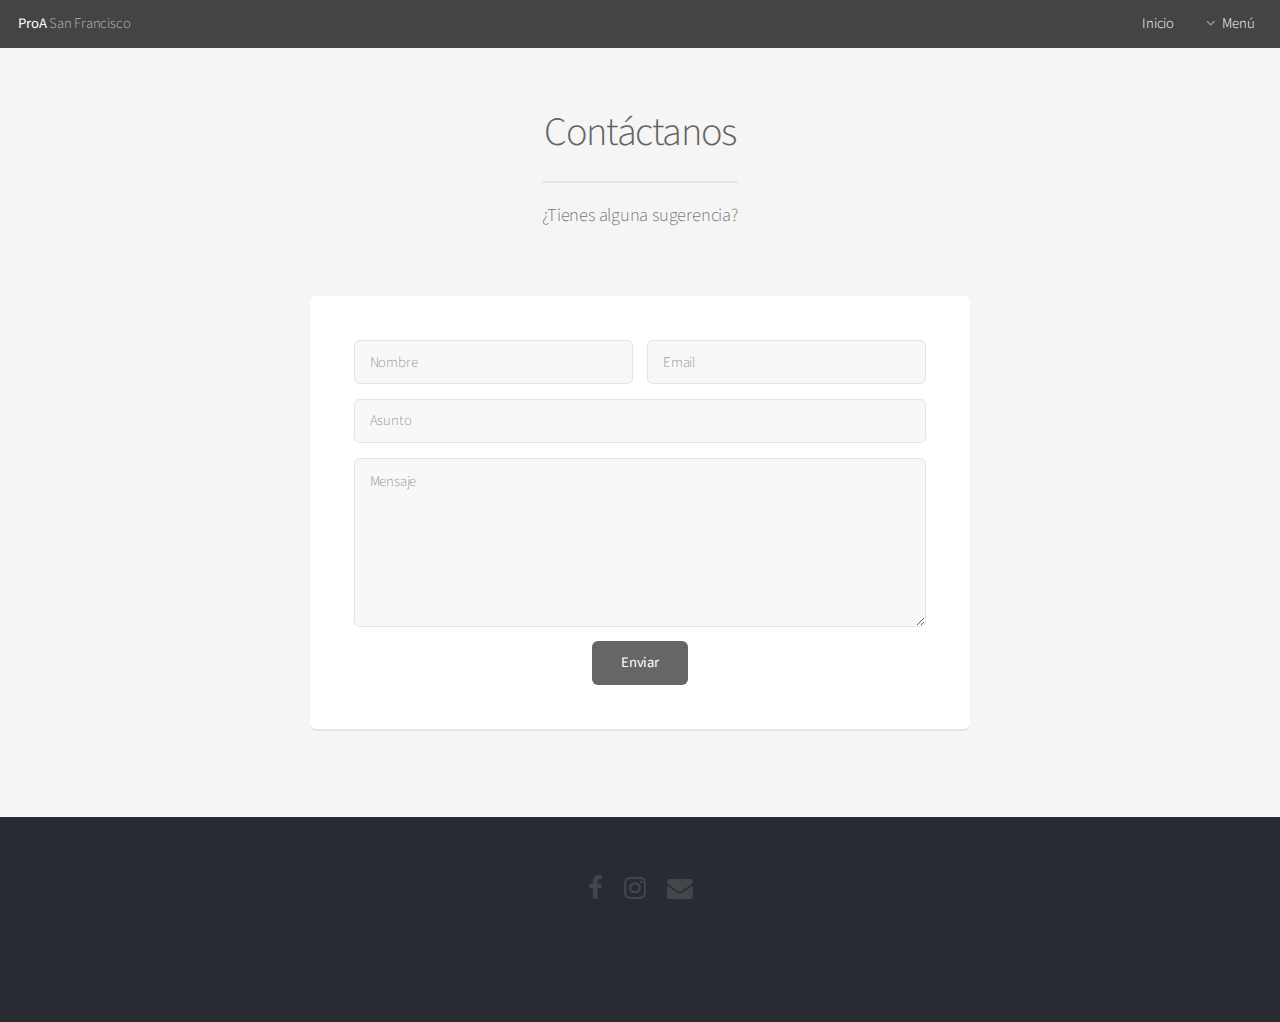
<file: contact.html>
<!DOCTYPE HTML>

<html>
	<head>
		<title>Contacto</title>
		<meta charset="utf-8" />
		<meta name="viewport" content="width=device-width, initial-scale=1, user-scalable=no" />
		<link rel="stylesheet" href="assets/css/main.css" />
		<link rel="shortcut icon" href="favicon.png" /> 
	</head>
	<body class="is-preload">
		<div id="page-wrapper">

			<!-- Header -->
				<header id="header">
					<h1><a href="index.html">ProA</a> San Francisco</h1>
					<nav id="nav">
						<ul>
							<li><a href="index.html">Inicio</a></li>
							<li>
								<a href="#" class="icon fa-angle-down">Menú</a>
								<ul>
									
									<li><a href="contact.html">Contacto</a></li>
									<li><a href="#">Formulario</a></li>
									
								</ul>
							</li>
							
						</ul>
					</nav>
				</header>

			<!-- Main -->
				<section id="main" class="container medium">
					<header>
						<h2>Contáctanos</h2>
						<p>¿Tienes alguna sugerencia?</p>
					</header>
					<div class="box">
						<form method="post" action="#">
							<div class="row gtr-50 gtr-uniform">
								<div class="col-6 col-12-mobilep">
									<input type="text" name="name" id="name" value="" placeholder="Nombre" />
								</div>
								<div class="col-6 col-12-mobilep">
									<input type="email" name="email" id="email" value="" placeholder="Email" />
								</div>
								<div class="col-12">
									<input type="text" name="subject" id="subject" value="" placeholder="Asunto" />
								</div>
								<div class="col-12">
									<textarea name="message" id="message" placeholder="Mensaje" rows="6"></textarea>
								</div>
								<div class="col-12">
									<ul class="actions special">
										<li><input type="submit" value="Enviar" /></li>
									</ul>
								</div>
							</div>
						</form>
					</div>
				</section>

			<!-- Footer -->
			<footer id="footer">
				<ul class="icons">
					
					<li><a href="#" class="icon fa-facebook"><span class="label">Facebook</span></a></li>
					<li><a href="#" class="icon fa-instagram"><span class="label">Instagram</span></a></li>
					<li><a href="mailto:escuelaexperimentalsanfco@gmail.com" class="icon fa-envelope"><span class="label">GMail</span></a></li>
					

				</ul>
				
			</footer>

			


		</div>

		<!-- Scripts -->
			<script src="assets/js/jquery.min.js"></script>
			<script src="assets/js/jquery.dropotron.min.js"></script>
			<script src="assets/js/jquery.scrollex.min.js"></script>
			<script src="assets/js/browser.min.js"></script>
			<script src="assets/js/breakpoints.min.js"></script>
			<script src="assets/js/util.js"></script>
			<script src="assets/js/main.js"></script>

	</body>
</html>
</file>
<file: assets/css/main.css>
@import url("font-awesome.min.css");
@import url("https://fonts.googleapis.com/css?family=Source+Sans+Pro:300,400,300italic,400italic");



/* Reset */

/* Based on meyerweb.com/eric/tools/css/reset (v2.0 | 20110126 | License: public domain) */

	html, body, div, span, applet, object,
	iframe, h1, h2, h3, h4, h5, h6, p, blockquote,
	pre, a, abbr, acronym, address, big, cite,
	code, del, dfn, em, img, ins, kbd, q, s, samp,
	small, strike, strong, sub, sup, tt, var, b,
	u, i, center, dl, dt, dd, ol, ul, li, fieldset,
	form, label, legend, table, caption, tbody,
	tfoot, thead, tr, th, td, article, aside,
	canvas, details, embed, figure, figcaption,
	footer, header, hgroup, menu, nav, output, ruby,
	section, summary, time, mark, audio, video {
		margin: 0;
		padding: 0;
		border: 0;
		font-size: 100%;
		font: inherit;
		vertical-align: baseline;
	}

	article, aside, details, figcaption, figure,
	footer, header, hgroup, menu, nav, section {
		display: block;
	}

	body {
		line-height: 1;
	}

	ol, ul {
		list-style: none;
	}

	blockquote, q {
		quotes: none;
	}

		blockquote:before, blockquote:after, q:before, q:after {
			content: '';
			content: none;
		}

	table {
		border-collapse: collapse;
		border-spacing: 0;
	}

	body {
		-webkit-text-size-adjust: none;
	}

	mark {
		background-color: transparent;
		color: inherit;
	}

	input::-moz-focus-inner {
		border: 0;
		padding: 0;
	}

	input, select, textarea {
		-moz-appearance: none;
		-webkit-appearance: none;
		-ms-appearance: none;
		appearance: none;
	}

/* Basic */

	@-ms-viewport {
		width: device-width;
	}

	body {
		-ms-overflow-style: scrollbar;
	}
	

	@media screen and (max-width: 480px) {

		html, body {
			min-width: 320px;
		}

	}

	html {
		box-sizing: border-box;
	}

	*, *:before, *:after {
		box-sizing: inherit;
	}

	body {
		background: #f5f5f5;
	}

	body, input, select, textarea {
		color: #777;
		font-family: "Source Sans Pro", sans-serif;
		font-size: 16pt;
		font-weight: 300;
		line-height: 1.65em;
		letter-spacing: -0.015em;
	}

	a {
		-moz-transition: color 0.2s ease-in-out, border-bottom-color 0.2s ease-in-out;
		-webkit-transition: color 0.2s ease-in-out, border-bottom-color 0.2s ease-in-out;
		-ms-transition: color 0.2s ease-in-out, border-bottom-color 0.2s ease-in-out;
		transition: color 0.2s ease-in-out, border-bottom-color 0.2s ease-in-out;
		border-bottom: dotted 1px;
		color: #ed1b24;
		text-decoration: none;
	}

		a:hover {
			border-bottom-color: transparent;
		}

	strong, b {
		color: #646464;
		font-weight: 400;
	}

	em, i {
		font-style: italic;
	}

	p {
		margin: 0 0 2em 0;
	}

	h1, h2, h3, h4, h5, h6 {
		color: #646464;
		font-weight: 300;
		line-height: 1em;
		margin: 0 0 0.5em 0;
	}

		h1 a, h2 a, h3 a, h4 a, h5 a, h6 a {
			color: inherit;
			text-decoration: none;
		}

	h2 {
		font-size: 2.25em;
		line-height: 1.5em;
		letter-spacing: -0.035em;
	}

	h3 {
		font-size: 1.75em;
		line-height: 1.5em;
		letter-spacing: -0.025em;
	}

	h4 {
		font-size: 1.1em;
		line-height: 1.5em;
		letter-spacing: 0;
	}

	h5 {
		font-size: 0.9em;
		line-height: 1.5em;
		letter-spacing: 0;
	}

	h6 {
		font-size: 0.7em;
		line-height: 1.5em;
		letter-spacing: 0;
	}

	sub {
		font-size: 0.8em;
		position: relative;
		top: 0.5em;
	}

	sup {
		font-size: 0.8em;
		position: relative;
		top: -0.5em;
	}

	hr {
		border: 0;
		border-bottom: solid 2px #e5e5e5;
		margin: 2em 0;
	}

		hr.major {
			margin: 3em 0;
		}

	blockquote {
		border-left: solid 4px #e5e5e5;
		font-style: italic;
		margin: 0 0 2em 0;
		padding: 0.5em 0 0.5em 2em;
	}

	pre {
		-webkit-overflow-scrolling: touch;
		background: #f8f8f8;
		border-radius: 6px;
		border: solid 1px #e5e5e5;
		font-family: monospace;
		font-size: 0.9em;
		line-height: 1.75em;
		margin: 0 0 2em 0;
		overflow-x: auto;
		padding: 1em 1.5em;
	}

	code {
		background: #f8f8f8;
		border-radius: 6px;
		border: solid 1px #e5e5e5;
		font-family: monospace;
		font-size: 0.9em;
		margin: 0 0.25em;
		padding: 0.25em 0.65em;
	}

	.align-left {
		text-align: left;
	}

	.align-center {
		text-align: center;
	}

	.align-right {
		text-align: right;
	}

/* Row */

	.row {
		display: flex;
		flex-wrap: wrap;
		box-sizing: border-box;
		align-items: stretch;
	}

		.row > * {
			box-sizing: border-box;
		}

		.row.gtr-uniform > * > :last-child {
			margin-bottom: 0;
		}

		.row.aln-left {
			justify-content: flex-start;
		}

		.row.aln-center {
			justify-content: center;
		}

		.row.aln-right {
			justify-content: flex-end;
		}

		.row.aln-top {
			align-items: flex-start;
		}

		.row.aln-middle {
			align-items: center;
		}

		.row.aln-bottom {
			align-items: flex-end;
		}

		.row > .imp {
			order: -1;
		}

		.row > .col-1 {
			width: 8.3333333333%;
		}

		.row > .off-1 {
			margin-left: 8.3333333333%;
		}

		.row > .col-2 {
			width: 16.6666666667%;
		}

		.row > .off-2 {
			margin-left: 16.6666666667%;
		}

		.row > .col-3 {
			width: 25%;
		}

		.row > .off-3 {
			margin-left: 25%;
		}

		.row > .col-4 {
			width: 33.3333333333%;
		}

		.row > .off-4 {
			margin-left: 33.3333333333%;
		}

		.row > .col-5 {
			width: 41.6666666667%;
		}

		.row > .off-5 {
			margin-left: 41.6666666667%;
		}

		.row > .col-6 {
			width: 50%;
		}

		.row > .off-6 {
			margin-left: 50%;
		}

		.row > .col-7 {
			width: 58.3333333333%;
		}

		.row > .off-7 {
			margin-left: 58.3333333333%;
		}

		.row > .col-8 {
			width: 66.6666666667%;
		}

		.row > .off-8 {
			margin-left: 66.6666666667%;
		}

		.row > .col-9 {
			width: 75%;
		}

		.row > .off-9 {
			margin-left: 75%;
		}

		.row > .col-10 {
			width: 83.3333333333%;
		}

		.row > .off-10 {
			margin-left: 83.3333333333%;
		}

		.row > .col-11 {
			width: 91.6666666667%;
		}

		.row > .off-11 {
			margin-left: 91.6666666667%;
		}

		.row > .col-12 {
			width: 100%;
		}

		.row > .off-12 {
			margin-left: 100%;
		}

		.row.gtr-0 {
			margin-top: 0;
			margin-left: 0em;
		}

			.row.gtr-0 > * {
				padding: 0 0 0 0em;
			}

			.row.gtr-0.gtr-uniform {
				margin-top: 0em;
			}

				.row.gtr-0.gtr-uniform > * {
					padding-top: 0em;
				}

		.row.gtr-25 {
			margin-top: 0;
			margin-left: -0.5em;
		}

			.row.gtr-25 > * {
				padding: 0 0 0 0.5em;
			}

			.row.gtr-25.gtr-uniform {
				margin-top: -0.5em;
			}

				.row.gtr-25.gtr-uniform > * {
					padding-top: 0.5em;
				}

		.row.gtr-50 {
			margin-top: 0;
			margin-left: -1em;
		}

			.row.gtr-50 > * {
				padding: 0 0 0 1em;
			}

			.row.gtr-50.gtr-uniform {
				margin-top: -1em;
			}

				.row.gtr-50.gtr-uniform > * {
					padding-top: 1em;
				}

		.row {
			margin-top: 0;
			margin-left: -2em;
		}

			.row > * {
				padding: 0 0 0 2em;
			}

			.row.gtr-uniform {
				margin-top: -2em;
			}

				.row.gtr-uniform > * {
					padding-top: 2em;
				}

		.row.gtr-150 {
			margin-top: 0;
			margin-left: -3em;
		}

			.row.gtr-150 > * {
				padding: 0 0 0 3em;
			}

			.row.gtr-150.gtr-uniform {
				margin-top: -3em;
			}

				.row.gtr-150.gtr-uniform > * {
					padding-top: 3em;
				}

		.row.gtr-200 {
			margin-top: 0;
			margin-left: -4em;
		}

			.row.gtr-200 > * {
				padding: 0 0 0 4em;
			}

			.row.gtr-200.gtr-uniform {
				margin-top: -4em;
			}

				.row.gtr-200.gtr-uniform > * {
					padding-top: 4em;
				}

		@media screen and (max-width: 1680px) {

			.row {
				display: flex;
				flex-wrap: wrap;
				box-sizing: border-box;
				align-items: stretch;
			}

				.row > * {
					box-sizing: border-box;
				}

				.row.gtr-uniform > * > :last-child {
					margin-bottom: 0;
				}

				.row.aln-left {
					justify-content: flex-start;
				}

				.row.aln-center {
					justify-content: center;
				}

				.row.aln-right {
					justify-content: flex-end;
				}

				.row.aln-top {
					align-items: flex-start;
				}

				.row.aln-middle {
					align-items: center;
				}

				.row.aln-bottom {
					align-items: flex-end;
				}

				.row > .imp-wide {
					order: -1;
				}

				.row > .col-1-wide {
					width: 8.3333333333%;
				}

				.row > .off-1-wide {
					margin-left: 8.3333333333%;
				}

				.row > .col-2-wide {
					width: 16.6666666667%;
				}

				.row > .off-2-wide {
					margin-left: 16.6666666667%;
				}

				.row > .col-3-wide {
					width: 25%;
				}

				.row > .off-3-wide {
					margin-left: 25%;
				}

				.row > .col-4-wide {
					width: 33.3333333333%;
				}

				.row > .off-4-wide {
					margin-left: 33.3333333333%;
				}

				.row > .col-5-wide {
					width: 41.6666666667%;
				}

				.row > .off-5-wide {
					margin-left: 41.6666666667%;
				}

				.row > .col-6-wide {
					width: 50%;
				}

				.row > .off-6-wide {
					margin-left: 50%;
				}

				.row > .col-7-wide {
					width: 58.3333333333%;
				}

				.row > .off-7-wide {
					margin-left: 58.3333333333%;
				}

				.row > .col-8-wide {
					width: 66.6666666667%;
				}

				.row > .off-8-wide {
					margin-left: 66.6666666667%;
				}

				.row > .col-9-wide {
					width: 75%;
				}

				.row > .off-9-wide {
					margin-left: 75%;
				}

				.row > .col-10-wide {
					width: 83.3333333333%;
				}

				.row > .off-10-wide {
					margin-left: 83.3333333333%;
				}

				.row > .col-11-wide {
					width: 91.6666666667%;
				}

				.row > .off-11-wide {
					margin-left: 91.6666666667%;
				}

				.row > .col-12-wide {
					width: 100%;
				}

				.row > .off-12-wide {
					margin-left: 100%;
				}

				.row.gtr-0 {
					margin-top: 0;
					margin-left: 0em;
				}

					.row.gtr-0 > * {
						padding: 0 0 0 0em;
					}

					.row.gtr-0.gtr-uniform {
						margin-top: 0em;
					}

						.row.gtr-0.gtr-uniform > * {
							padding-top: 0em;
						}

				.row.gtr-25 {
					margin-top: 0;
					margin-left: -0.5em;
				}

					.row.gtr-25 > * {
						padding: 0 0 0 0.5em;
					}

					.row.gtr-25.gtr-uniform {
						margin-top: -0.5em;
					}

						.row.gtr-25.gtr-uniform > * {
							padding-top: 0.5em;
						}

				.row.gtr-50 {
					margin-top: 0;
					margin-left: -1em;
				}

					.row.gtr-50 > * {
						padding: 0 0 0 1em;
					}

					.row.gtr-50.gtr-uniform {
						margin-top: -1em;
					}

						.row.gtr-50.gtr-uniform > * {
							padding-top: 1em;
						}

				.row {
					margin-top: 0;
					margin-left: -2em;
				}

					.row > * {
						padding: 0 0 0 2em;
					}

					.row.gtr-uniform {
						margin-top: -2em;
					}

						.row.gtr-uniform > * {
							padding-top: 2em;
						}

				.row.gtr-150 {
					margin-top: 0;
					margin-left: -3em;
				}

					.row.gtr-150 > * {
						padding: 0 0 0 3em;
					}

					.row.gtr-150.gtr-uniform {
						margin-top: -3em;
					}

						.row.gtr-150.gtr-uniform > * {
							padding-top: 3em;
						}

				.row.gtr-200 {
					margin-top: 0;
					margin-left: -4em;
				}

					.row.gtr-200 > * {
						padding: 0 0 0 4em;
					}

					.row.gtr-200.gtr-uniform {
						margin-top: -4em;
					}

						.row.gtr-200.gtr-uniform > * {
							padding-top: 4em;
						}

		}

		@media screen and (max-width: 1280px) {

			.row {
				display: flex;
				flex-wrap: wrap;
				box-sizing: border-box;
				align-items: stretch;
			}

				.row > * {
					box-sizing: border-box;
				}

				.row.gtr-uniform > * > :last-child {
					margin-bottom: 0;
				}

				.row.aln-left {
					justify-content: flex-start;
				}

				.row.aln-center {
					justify-content: center;
				}

				.row.aln-right {
					justify-content: flex-end;
				}

				.row.aln-top {
					align-items: flex-start;
				}

				.row.aln-middle {
					align-items: center;
				}

				.row.aln-bottom {
					align-items: flex-end;
				}

				.row > .imp-normal {
					order: -1;
				}

				.row > .col-1-normal {
					width: 8.3333333333%;
				}

				.row > .off-1-normal {
					margin-left: 8.3333333333%;
				}

				.row > .col-2-normal {
					width: 16.6666666667%;
				}

				.row > .off-2-normal {
					margin-left: 16.6666666667%;
				}

				.row > .col-3-normal {
					width: 25%;
				}

				.row > .off-3-normal {
					margin-left: 25%;
				}

				.row > .col-4-normal {
					width: 33.3333333333%;
				}

				.row > .off-4-normal {
					margin-left: 33.3333333333%;
				}

				.row > .col-5-normal {
					width: 41.6666666667%;
				}

				.row > .off-5-normal {
					margin-left: 41.6666666667%;
				}

				.row > .col-6-normal {
					width: 50%;
				}

				.row > .off-6-normal {
					margin-left: 50%;
				}

				.row > .col-7-normal {
					width: 58.3333333333%;
				}

				.row > .off-7-normal {
					margin-left: 58.3333333333%;
				}

				.row > .col-8-normal {
					width: 66.6666666667%;
				}

				.row > .off-8-normal {
					margin-left: 66.6666666667%;
				}

				.row > .col-9-normal {
					width: 75%;
				}

				.row > .off-9-normal {
					margin-left: 75%;
				}

				.row > .col-10-normal {
					width: 83.3333333333%;
				}

				.row > .off-10-normal {
					margin-left: 83.3333333333%;
				}

				.row > .col-11-normal {
					width: 91.6666666667%;
				}

				.row > .off-11-normal {
					margin-left: 91.6666666667%;
				}

				.row > .col-12-normal {
					width: 100%;
				}

				.row > .off-12-normal {
					margin-left: 100%;
				}

				.row.gtr-0 {
					margin-top: 0;
					margin-left: 0em;
				}

					.row.gtr-0 > * {
						padding: 0 0 0 0em;
					}

					.row.gtr-0.gtr-uniform {
						margin-top: 0em;
					}

						.row.gtr-0.gtr-uniform > * {
							padding-top: 0em;
						}

				.row.gtr-25 {
					margin-top: 0;
					margin-left: -0.5em;
				}

					.row.gtr-25 > * {
						padding: 0 0 0 0.5em;
					}

					.row.gtr-25.gtr-uniform {
						margin-top: -0.5em;
					}

						.row.gtr-25.gtr-uniform > * {
							padding-top: 0.5em;
						}

				.row.gtr-50 {
					margin-top: 0;
					margin-left: -1em;
				}

					.row.gtr-50 > * {
						padding: 0 0 0 1em;
					}

					.row.gtr-50.gtr-uniform {
						margin-top: -1em;
					}

						.row.gtr-50.gtr-uniform > * {
							padding-top: 1em;
						}

				.row {
					margin-top: 0;
					margin-left: -2em;
				}

					.row > * {
						padding: 0 0 0 2em;
					}

					.row.gtr-uniform {
						margin-top: -2em;
					}

						.row.gtr-uniform > * {
							padding-top: 2em;
						}

				.row.gtr-150 {
					margin-top: 0;
					margin-left: -3em;
				}

					.row.gtr-150 > * {
						padding: 0 0 0 3em;
					}

					.row.gtr-150.gtr-uniform {
						margin-top: -3em;
					}

						.row.gtr-150.gtr-uniform > * {
							padding-top: 3em;
						}

				.row.gtr-200 {
					margin-top: 0;
					margin-left: -4em;
				}

					.row.gtr-200 > * {
						padding: 0 0 0 4em;
					}

					.row.gtr-200.gtr-uniform {
						margin-top: -4em;
					}

						.row.gtr-200.gtr-uniform > * {
							padding-top: 4em;
						}

		}

		@media screen and (max-width: 980px) {

			.row {
				display: flex;
				flex-wrap: wrap;
				box-sizing: border-box;
				align-items: stretch;
			}

				.row > * {
					box-sizing: border-box;
				}

				.row.gtr-uniform > * > :last-child {
					margin-bottom: 0;
				}

				.row.aln-left {
					justify-content: flex-start;
				}

				.row.aln-center {
					justify-content: center;
				}

				.row.aln-right {
					justify-content: flex-end;
				}

				.row.aln-top {
					align-items: flex-start;
				}

				.row.aln-middle {
					align-items: center;
				}

				.row.aln-bottom {
					align-items: flex-end;
				}

				.row > .imp-narrow {
					order: -1;
				}

				.row > .col-1-narrow {
					width: 8.3333333333%;
				}

				.row > .off-1-narrow {
					margin-left: 8.3333333333%;
				}

				.row > .col-2-narrow {
					width: 16.6666666667%;
				}

				.row > .off-2-narrow {
					margin-left: 16.6666666667%;
				}

				.row > .col-3-narrow {
					width: 25%;
				}

				.row > .off-3-narrow {
					margin-left: 25%;
				}

				.row > .col-4-narrow {
					width: 33.3333333333%;
				}

				.row > .off-4-narrow {
					margin-left: 33.3333333333%;
				}

				.row > .col-5-narrow {
					width: 41.6666666667%;
				}

				.row > .off-5-narrow {
					margin-left: 41.6666666667%;
				}

				.row > .col-6-narrow {
					width: 50%;
				}

				.row > .off-6-narrow {
					margin-left: 50%;
				}

				.row > .col-7-narrow {
					width: 58.3333333333%;
				}

				.row > .off-7-narrow {
					margin-left: 58.3333333333%;
				}

				.row > .col-8-narrow {
					width: 66.6666666667%;
				}

				.row > .off-8-narrow {
					margin-left: 66.6666666667%;
				}

				.row > .col-9-narrow {
					width: 75%;
				}

				.row > .off-9-narrow {
					margin-left: 75%;
				}

				.row > .col-10-narrow {
					width: 83.3333333333%;
				}

				.row > .off-10-narrow {
					margin-left: 83.3333333333%;
				}

				.row > .col-11-narrow {
					width: 91.6666666667%;
				}

				.row > .off-11-narrow {
					margin-left: 91.6666666667%;
				}

				.row > .col-12-narrow {
					width: 100%;
				}

				.row > .off-12-narrow {
					margin-left: 100%;
				}

				.row.gtr-0 {
					margin-top: 0;
					margin-left: 0em;
				}

					.row.gtr-0 > * {
						padding: 0 0 0 0em;
					}

					.row.gtr-0.gtr-uniform {
						margin-top: 0em;
					}

						.row.gtr-0.gtr-uniform > * {
							padding-top: 0em;
						}

				.row.gtr-25 {
					margin-top: 0;
					margin-left: -0.5em;
				}

					.row.gtr-25 > * {
						padding: 0 0 0 0.5em;
					}

					.row.gtr-25.gtr-uniform {
						margin-top: -0.5em;
					}

						.row.gtr-25.gtr-uniform > * {
							padding-top: 0.5em;
						}

				.row.gtr-50 {
					margin-top: 0;
					margin-left: -1em;
				}

					.row.gtr-50 > * {
						padding: 0 0 0 1em;
					}

					.row.gtr-50.gtr-uniform {
						margin-top: -1em;
					}

						.row.gtr-50.gtr-uniform > * {
							padding-top: 1em;
						}

				.row {
					margin-top: 0;
					margin-left: -2em;
				}

					.row > * {
						padding: 0 0 0 2em;
					}

					.row.gtr-uniform {
						margin-top: -2em;
					}

						.row.gtr-uniform > * {
							padding-top: 2em;
						}

				.row.gtr-150 {
					margin-top: 0;
					margin-left: -3em;
				}

					.row.gtr-150 > * {
						padding: 0 0 0 3em;
					}

					.row.gtr-150.gtr-uniform {
						margin-top: -3em;
					}

						.row.gtr-150.gtr-uniform > * {
							padding-top: 3em;
						}

				.row.gtr-200 {
					margin-top: 0;
					margin-left: -4em;
				}

					.row.gtr-200 > * {
						padding: 0 0 0 4em;
					}

					.row.gtr-200.gtr-uniform {
						margin-top: -4em;
					}

						.row.gtr-200.gtr-uniform > * {
							padding-top: 4em;
						}

		}

		@media screen and (max-width: 840px) {

			.row {
				display: flex;
				flex-wrap: wrap;
				box-sizing: border-box;
				align-items: stretch;
			}

				.row > * {
					box-sizing: border-box;
				}

				.row.gtr-uniform > * > :last-child {
					margin-bottom: 0;
				}

				.row.aln-left {
					justify-content: flex-start;
				}

				.row.aln-center {
					justify-content: center;
				}

				.row.aln-right {
					justify-content: flex-end;
				}

				.row.aln-top {
					align-items: flex-start;
				}

				.row.aln-middle {
					align-items: center;
				}

				.row.aln-bottom {
					align-items: flex-end;
				}

				.row > .imp-narrower {
					order: -1;
				}

				.row > .col-1-narrower {
					width: 8.3333333333%;
				}

				.row > .off-1-narrower {
					margin-left: 8.3333333333%;
				}

				.row > .col-2-narrower {
					width: 16.6666666667%;
				}

				.row > .off-2-narrower {
					margin-left: 16.6666666667%;
				}

				.row > .col-3-narrower {
					width: 25%;
				}

				.row > .off-3-narrower {
					margin-left: 25%;
				}

				.row > .col-4-narrower {
					width: 33.3333333333%;
				}

				.row > .off-4-narrower {
					margin-left: 33.3333333333%;
				}

				.row > .col-5-narrower {
					width: 41.6666666667%;
				}

				.row > .off-5-narrower {
					margin-left: 41.6666666667%;
				}

				.row > .col-6-narrower {
					width: 50%;
				}

				.row > .off-6-narrower {
					margin-left: 50%;
				}

				.row > .col-7-narrower {
					width: 58.3333333333%;
				}

				.row > .off-7-narrower {
					margin-left: 58.3333333333%;
				}

				.row > .col-8-narrower {
					width: 66.6666666667%;
				}

				.row > .off-8-narrower {
					margin-left: 66.6666666667%;
				}

				.row > .col-9-narrower {
					width: 75%;
				}

				.row > .off-9-narrower {
					margin-left: 75%;
				}

				.row > .col-10-narrower {
					width: 83.3333333333%;
				}

				.row > .off-10-narrower {
					margin-left: 83.3333333333%;
				}

				.row > .col-11-narrower {
					width: 91.6666666667%;
				}

				.row > .off-11-narrower {
					margin-left: 91.6666666667%;
				}

				.row > .col-12-narrower {
					width: 100%;
				}

				.row > .off-12-narrower {
					margin-left: 100%;
				}

				.row.gtr-0 {
					margin-top: 0;
					margin-left: 0em;
				}

					.row.gtr-0 > * {
						padding: 0 0 0 0em;
					}

					.row.gtr-0.gtr-uniform {
						margin-top: 0em;
					}

						.row.gtr-0.gtr-uniform > * {
							padding-top: 0em;
						}

				.row.gtr-25 {
					margin-top: 0;
					margin-left: -0.5em;
				}

					.row.gtr-25 > * {
						padding: 0 0 0 0.5em;
					}

					.row.gtr-25.gtr-uniform {
						margin-top: -0.5em;
					}

						.row.gtr-25.gtr-uniform > * {
							padding-top: 0.5em;
						}

				.row.gtr-50 {
					margin-top: 0;
					margin-left: -1em;
				}

					.row.gtr-50 > * {
						padding: 0 0 0 1em;
					}

					.row.gtr-50.gtr-uniform {
						margin-top: -1em;
					}

						.row.gtr-50.gtr-uniform > * {
							padding-top: 1em;
						}

				.row {
					margin-top: 0;
					margin-left: -2em;
				}

					.row > * {
						padding: 0 0 0 2em;
					}

					.row.gtr-uniform {
						margin-top: -2em;
					}

						.row.gtr-uniform > * {
							padding-top: 2em;
						}

				.row.gtr-150 {
					margin-top: 0;
					margin-left: -3em;
				}

					.row.gtr-150 > * {
						padding: 0 0 0 3em;
					}

					.row.gtr-150.gtr-uniform {
						margin-top: -3em;
					}

						.row.gtr-150.gtr-uniform > * {
							padding-top: 3em;
						}

				.row.gtr-200 {
					margin-top: 0;
					margin-left: -4em;
				}

					.row.gtr-200 > * {
						padding: 0 0 0 4em;
					}

					.row.gtr-200.gtr-uniform {
						margin-top: -4em;
					}

						.row.gtr-200.gtr-uniform > * {
							padding-top: 4em;
						}

		}

		@media screen and (max-width: 736px) {

			.row {
				display: flex;
				flex-wrap: wrap;
				box-sizing: border-box;
				align-items: stretch;
			}

				.row > * {
					box-sizing: border-box;
				}

				.row.gtr-uniform > * > :last-child {
					margin-bottom: 0;
				}

				.row.aln-left {
					justify-content: flex-start;
				}

				.row.aln-center {
					justify-content: center;
				}

				.row.aln-right {
					justify-content: flex-end;
				}

				.row.aln-top {
					align-items: flex-start;
				}

				.row.aln-middle {
					align-items: center;
				}

				.row.aln-bottom {
					align-items: flex-end;
				}

				.row > .imp-mobile {
					order: -1;
				}

				.row > .col-1-mobile {
					width: 8.3333333333%;
				}

				.row > .off-1-mobile {
					margin-left: 8.3333333333%;
				}

				.row > .col-2-mobile {
					width: 16.6666666667%;
				}

				.row > .off-2-mobile {
					margin-left: 16.6666666667%;
				}

				.row > .col-3-mobile {
					width: 25%;
				}

				.row > .off-3-mobile {
					margin-left: 25%;
				}

				.row > .col-4-mobile {
					width: 33.3333333333%;
				}

				.row > .off-4-mobile {
					margin-left: 33.3333333333%;
				}

				.row > .col-5-mobile {
					width: 41.6666666667%;
				}

				.row > .off-5-mobile {
					margin-left: 41.6666666667%;
				}

				.row > .col-6-mobile {
					width: 50%;
				}

				.row > .off-6-mobile {
					margin-left: 50%;
				}

				.row > .col-7-mobile {
					width: 58.3333333333%;
				}

				.row > .off-7-mobile {
					margin-left: 58.3333333333%;
				}

				.row > .col-8-mobile {
					width: 66.6666666667%;
				}

				.row > .off-8-mobile {
					margin-left: 66.6666666667%;
				}

				.row > .col-9-mobile {
					width: 75%;
				}

				.row > .off-9-mobile {
					margin-left: 75%;
				}

				.row > .col-10-mobile {
					width: 83.3333333333%;
				}

				.row > .off-10-mobile {
					margin-left: 83.3333333333%;
				}

				.row > .col-11-mobile {
					width: 91.6666666667%;
				}

				.row > .off-11-mobile {
					margin-left: 91.6666666667%;
				}

				.row > .col-12-mobile {
					width: 100%;
				}

				.row > .off-12-mobile {
					margin-left: 100%;
				}

				.row.gtr-0 {
					margin-top: 0;
					margin-left: 0em;
				}

					.row.gtr-0 > * {
						padding: 0 0 0 0em;
					}

					.row.gtr-0.gtr-uniform {
						margin-top: 0em;
					}

						.row.gtr-0.gtr-uniform > * {
							padding-top: 0em;
						}

				.row.gtr-25 {
					margin-top: 0;
					margin-left: -0.5em;
				}

					.row.gtr-25 > * {
						padding: 0 0 0 0.5em;
					}

					.row.gtr-25.gtr-uniform {
						margin-top: -0.5em;
					}

						.row.gtr-25.gtr-uniform > * {
							padding-top: 0.5em;
						}

				.row.gtr-50 {
					margin-top: 0;
					margin-left: -1em;
				}

					.row.gtr-50 > * {
						padding: 0 0 0 1em;
					}

					.row.gtr-50.gtr-uniform {
						margin-top: -1em;
					}

						.row.gtr-50.gtr-uniform > * {
							padding-top: 1em;
						}

				.row {
					margin-top: 0;
					margin-left: -2em;
				}

					.row > * {
						padding: 0 0 0 2em;
					}

					.row.gtr-uniform {
						margin-top: -2em;
					}

						.row.gtr-uniform > * {
							padding-top: 2em;
						}

				.row.gtr-150 {
					margin-top: 0;
					margin-left: -3em;
				}

					.row.gtr-150 > * {
						padding: 0 0 0 3em;
					}

					.row.gtr-150.gtr-uniform {
						margin-top: -3em;
					}

						.row.gtr-150.gtr-uniform > * {
							padding-top: 3em;
						}

				.row.gtr-200 {
					margin-top: 0;
					margin-left: -4em;
				}

					.row.gtr-200 > * {
						padding: 0 0 0 4em;
					}

					.row.gtr-200.gtr-uniform {
						margin-top: -4em;
					}

						.row.gtr-200.gtr-uniform > * {
							padding-top: 4em;
						}

		}

		@media screen and (max-width: 480px) {

			.row {
				display: flex;
				flex-wrap: wrap;
				box-sizing: border-box;
				align-items: stretch;
			}

				.row > * {
					box-sizing: border-box;
				}

				.row.gtr-uniform > * > :last-child {
					margin-bottom: 0;
				}

				.row.aln-left {
					justify-content: flex-start;
				}

				.row.aln-center {
					justify-content: center;
				}

				.row.aln-right {
					justify-content: flex-end;
				}

				.row.aln-top {
					align-items: flex-start;
				}

				.row.aln-middle {
					align-items: center;
				}

				.row.aln-bottom {
					align-items: flex-end;
				}

				.row > .imp-mobilep {
					order: -1;
				}

				.row > .col-1-mobilep {
					width: 8.3333333333%;
				}

				.row > .off-1-mobilep {
					margin-left: 8.3333333333%;
				}

				.row > .col-2-mobilep {
					width: 16.6666666667%;
				}

				.row > .off-2-mobilep {
					margin-left: 16.6666666667%;
				}

				.row > .col-3-mobilep {
					width: 25%;
				}

				.row > .off-3-mobilep {
					margin-left: 25%;
				}

				.row > .col-4-mobilep {
					width: 33.3333333333%;
				}

				.row > .off-4-mobilep {
					margin-left: 33.3333333333%;
				}

				.row > .col-5-mobilep {
					width: 41.6666666667%;
				}

				.row > .off-5-mobilep {
					margin-left: 41.6666666667%;
				}

				.row > .col-6-mobilep {
					width: 50%;
				}

				.row > .off-6-mobilep {
					margin-left: 50%;
				}

				.row > .col-7-mobilep {
					width: 58.3333333333%;
				}

				.row > .off-7-mobilep {
					margin-left: 58.3333333333%;
				}

				.row > .col-8-mobilep {
					width: 66.6666666667%;
				}

				.row > .off-8-mobilep {
					margin-left: 66.6666666667%;
				}

				.row > .col-9-mobilep {
					width: 75%;
				}

				.row > .off-9-mobilep {
					margin-left: 75%;
				}

				.row > .col-10-mobilep {
					width: 83.3333333333%;
				}

				.row > .off-10-mobilep {
					margin-left: 83.3333333333%;
				}

				.row > .col-11-mobilep {
					width: 91.6666666667%;
				}

				.row > .off-11-mobilep {
					margin-left: 91.6666666667%;
				}

				.row > .col-12-mobilep {
					width: 100%;
				}

				.row > .off-12-mobilep {
					margin-left: 100%;
				}

				.row.gtr-0 {
					margin-top: 0;
					margin-left: 0em;
				}

					.row.gtr-0 > * {
						padding: 0 0 0 0em;
					}

					.row.gtr-0.gtr-uniform {
						margin-top: 0em;
					}

						.row.gtr-0.gtr-uniform > * {
							padding-top: 0em;
						}

				.row.gtr-25 {
					margin-top: 0;
					margin-left: -0.5em;
				}

					.row.gtr-25 > * {
						padding: 0 0 0 0.5em;
					}

					.row.gtr-25.gtr-uniform {
						margin-top: -0.5em;
					}

						.row.gtr-25.gtr-uniform > * {
							padding-top: 0.5em;
						}

				.row.gtr-50 {
					margin-top: 0;
					margin-left: -1em;
				}

					.row.gtr-50 > * {
						padding: 0 0 0 1em;
					}

					.row.gtr-50.gtr-uniform {
						margin-top: -1em;
					}

						.row.gtr-50.gtr-uniform > * {
							padding-top: 1em;
						}

				.row {
					margin-top: 0;
					margin-left: -2em;
				}

					.row > * {
						padding: 0 0 0 2em;
					}

					.row.gtr-uniform {
						margin-top: -2em;
					}

						.row.gtr-uniform > * {
							padding-top: 2em;
						}

				.row.gtr-150 {
					margin-top: 0;
					margin-left: -3em;
				}

					.row.gtr-150 > * {
						padding: 0 0 0 3em;
					}

					.row.gtr-150.gtr-uniform {
						margin-top: -3em;
					}

						.row.gtr-150.gtr-uniform > * {
							padding-top: 3em;
						}

				.row.gtr-200 {
					margin-top: 0;
					margin-left: -4em;
				}

					.row.gtr-200 > * {
						padding: 0 0 0 4em;
					}

					.row.gtr-200.gtr-uniform {
						margin-top: -4em;
					}

						.row.gtr-200.gtr-uniform > * {
							padding-top: 4em;
						}

		}

/* Container */

	.container {
		margin: 0 auto;
		max-width: calc(100% - 5em);
		width: 60em;
	}

		.container.xsmall {
			width: 15em;
		}

		.container.small {
			width: 30em;
		}

		.container.medium {
			width: 45em;
		}

		.container.large {
			width: 75em;
		}

		.container.xlarge {
			width: 90em;
		}

		.container.max {
			width: 100%;
		}

		@media screen and (max-width: 840px) {

			.container {
				width: 100% !important;
			}

		}

		@media screen and (max-width: 736px) {

			.container {
				max-width: 100%;
			}

		}

/* Section/Article */

	section.special, article.special {
		text-align: center;
	}

	header p {
		color: #999;
		position: relative;
		margin: 0 0 1.5em 0;
		font-style: italic;
	}

	header h2 + p {
		font-size: 1.25em;
		margin-top: -1em;
		line-height: 1.5em;
	}

	header h3 + p {
		font-size: 1.1em;
		margin-top: -0.85em;
		line-height: 1.5em;
	}

	header h4 + p,
	header h5 + p,
	header h6 + p {
		font-size: 0.8em;
		margin-top: -0.5em;
		line-height: 1.5em;
	}

	header.major {
		padding: 1em 0;
		text-align: center;
	}

		header.major h2 {
			margin: 0;
		}

		header.major p {
			display: inline-block;
			border-top: solid 2px #e5e5e5;
			color: #777;
			margin: 1.5em 0 0 0;
			padding: 1.5em 0 0 0;
			font-style: normal;
		}

/* Form */

	form {
		margin: 0 0 2em 0;
	}

	label {
		color: #646464;
		display: block;
		font-size: 0.9em;
		font-weight: 300;
		margin: 0 0 1em 0;
	}

	input[type="text"],
	input[type="password"],
	input[type="email"],
	select,
	textarea {
		-moz-appearance: none;
		-webkit-appearance: none;
		-ms-appearance: none;
		appearance: none;
		background-color: #f8f8f8;
		border-radius: 6px;
		border: solid 1px #e5e5e5;
		color: inherit;
		display: block;
		outline: 0;
		padding: 0 1em;
		text-decoration: none;
		width: 100%;
	}

		input[type="text"]:invalid,
		input[type="password"]:invalid,
		input[type="email"]:invalid,
		select:invalid,
		textarea:invalid {
			box-shadow: none;
		}

		input[type="text"]:focus,
		input[type="password"]:focus,
		input[type="email"]:focus,
		select:focus,
		textarea:focus {
			border-color: #ed1b24;
			box-shadow: 0 0 0 2px #ed1b24;
		}

	select {
		background-image: url("data:image/svg+xml;charset=utf8,%3Csvg xmlns='http://www.w3.org/2000/svg' width='40' height='40' preserveAspectRatio='none' viewBox='0 0 40 40'%3E%3Cpath d='M9.4,12.3l10.4,10.4l10.4-10.4c0.2-0.2,0.5-0.4,0.9-0.4c0.3,0,0.6,0.1,0.9,0.4l3.3,3.3c0.2,0.2,0.4,0.5,0.4,0.9 c0,0.4-0.1,0.6-0.4,0.9L20.7,31.9c-0.2,0.2-0.5,0.4-0.9,0.4c-0.3,0-0.6-0.1-0.9-0.4L4.3,17.3c-0.2-0.2-0.4-0.5-0.4-0.9 c0-0.4,0.1-0.6,0.4-0.9l3.3-3.3c0.2-0.2,0.5-0.4,0.9-0.4S9.1,12.1,9.4,12.3z' fill='%23e5e5e5' /%3E%3C/svg%3E");
		background-size: 1.25em;
		background-repeat: no-repeat;
		background-position: calc(100% - 1em) center;
		height: 3em;
		padding-right: 3em;
		text-overflow: ellipsis;
	}

		select option {
			color: #777;
			background-color: #f5f5f5;
		}

		select:focus::-ms-value {
			background-color: transparent;
		}

		select::-ms-expand {
			display: none;
		}

	input[type="text"],
	input[type="password"],
	input[type="email"],
	select {
		height: 3em;
	}

	textarea {
		padding: 0.75em 1em;
	}

	input[type="checkbox"],
	input[type="radio"] {
		-moz-appearance: none;
		-webkit-appearance: none;
		-ms-appearance: none;
		appearance: none;
		display: block;
		float: left;
		margin-right: -2em;
		opacity: 0;
		width: 1em;
		z-index: -1;
	}

		input[type="checkbox"] + label,
		input[type="radio"] + label {
			text-decoration: none;
			color: #777;
			cursor: pointer;
			display: inline-block;
			font-size: 1em;
			font-weight: 300;
			padding-left: 2.55em;
			padding-right: 0.75em;
			position: relative;
		}

			input[type="checkbox"] + label:before,
			input[type="radio"] + label:before {
				-moz-osx-font-smoothing: grayscale;
				-webkit-font-smoothing: antialiased;
				font-family: FontAwesome;
				font-style: normal;
				font-weight: normal;
				text-transform: none !important;
			}

			input[type="checkbox"] + label:before,
			input[type="radio"] + label:before {
				background: #f8f8f8;
				border-radius: 6px;
				border: solid 1px #e5e5e5;
				content: '';
				display: inline-block;
				height: 1.8em;
				left: 0;
				line-height: 1.725em;
				position: absolute;
				text-align: center;
				top: 0;
				width: 1.8em;
			}

		input[type="checkbox"]:checked + label:before,
		input[type="radio"]:checked + label:before {
			background: #666;
			border-color: #666;
			color: #ffffff;
			content: '\f00c';
		}

		input[type="checkbox"]:focus + label:before,
		input[type="radio"]:focus + label:before {
			border-color: #ed1b24;
			box-shadow: 0 0 0 1px #ed1b24;
		}

	input[type="checkbox"] + label:before {
		border-radius: 6px;
	}

	input[type="radio"] + label:before {
		border-radius: 100%;
	}

	::-webkit-input-placeholder {
		color: #999 !important;
		opacity: 1.0;
	}

	:-moz-placeholder {
		color: #999 !important;
		opacity: 1.0;
	}

	::-moz-placeholder {
		color: #999 !important;
		opacity: 1.0;
	}

	:-ms-input-placeholder {
		color: #999 !important;
		opacity: 1.0;
	}

/* Box */

	.box {
		background: #fff;
		border-radius: 6px;
		box-shadow: 0 2px 0 0 #e5e5e5;
		margin: 0 0 2em 0;
		padding: 3em;
	}

		.box > :last-child {
			margin-bottom: 0;
		}

		.box.alt {
			background: none !important;
			border-radius: 0 !important;
			box-shadow: none !important;
			margin: 0 0 2em 0;
			padding: 0 !important;
		}

		.box.features .features-row {
			border-top: solid 3px #e5e5e5;
			position: relative;
		}

			.box.features .features-row:after {
				clear: both;
				content: '';
				display: block;
			}

			.box.features .features-row section {
				float: left;
				padding: 3em;
				width: 50%;
			}

				.box.features .features-row section :last-child {
					margin-bottom: 0;
				}

				.box.features .features-row section:nth-child(2n) {
					padding-right: 0;
				}

					.box.features .features-row section:nth-child(2n):before {
						background: #e5e5e5;
						content: '';
						display: block;
						height: 100%;
						margin-left: -3em;
						position: absolute;
						top: 0;
						width: 2px;
					}

				.box.features .features-row section:nth-child(2n-1) {
					padding-left: 0;
				}

			.box.features .features-row:first-child {
				border-top: 0;
			}

				.box.features .features-row:first-child section {
					padding-top: 0;
				}

			.box.features .features-row:last-child {
				padding-bottom: 0;
			}

				.box.features .features-row:last-child section {
					padding-bottom: 0;
				}

		.box.special {
			text-align: center;
			font-size: 20px;
			
		}

		.box .image.featured {
			border-radius: 0;
			display: block;
			margin: 3em 0 3em -3em;
			position: relative;
			width: calc(100% + 6em);
		}

			.box .image.featured img {
				border-radius: 0;
				display: block;
				width: 100%;
			}

			.box .image.featured:first-child {
				border-radius: 6px 6px 0 0;
				margin-bottom: 3em;
				margin-top: -3em;
			}

				.box .image.featured:first-child img {
					border-radius: 6px 6px 0 0;
				}

			.box .image.featured:last-child {
				border-radius: 0 0 6px 6px;
				margin-bottom: -3em;
				margin-top: 3em;
			}

				.box .image.featured:last-child img {
					border-radius: 0 0 6px 6px;
				}

/* Icon */

	.icon {
		text-decoration: none;
		border-bottom: none;
		position: relative;
	}

		.icon:before {
			-moz-osx-font-smoothing: grayscale;
			-webkit-font-smoothing: antialiased;
			font-family: FontAwesome;
			font-style: normal;
			font-weight: normal;
			text-transform: none !important;
		}

		.icon > .label {
			display: none;
		}

		.icon.major {
			background: #666;
			border-radius: 100%;
			color: #ffffff;
			cursor: default;
			display: inline-block;
			height: 5.5em;
			line-height: 5.5em;
			margin: 0 0 2em 0;
			width: 5.5em;
		}

			.icon.major:before {
				font-size: 2.5em;
			}

			.icon.major.accent1 {
				background: #666;
				color: #ffffff;
			}

			.icon.major.accent2 {
				background: #ed1b24;
				color: #ffffff;
			}

			.icon.major.accent3 {
				background: #7fcdb8;
				color: #ffffff;
			}

			.icon.major.accent4 {
				background: #90b0ba;
				color: #ffffff;
			}

			.icon.major.accent5 {
				background: #e5cb95;
				color: #ffffff;
			}

/* Image */

	.image {
		border-radius: 6px;
		border: 0;
		display: inline-block;
		position: relative;
	}

		.image img {
			border-radius: 6px;
			display: block;
		}

		.image.left {
			float: left;
			padding: 0 1.5em 1em 0;
			top: 0.25em;
		}

		.image.right {
			float: right;
			padding: 0 0 1em 1.5em;
			top: 0.25em;
		}

		.image.fit {
			display: block;
			margin: 0 0 2em 0;
			width: 100%;
		}

			.image.fit img {
				display: block;
				width: 100%;
			}

/* List */

	ol {
		list-style: decimal;
		margin: 0 0 2em 0;
		padding-left: 1.25em;
	}

		ol li {
			padding-left: 0.25em;
		}

	ul {
		list-style: disc;
		margin: 0 0 2em 0;
		padding-left: 1em;
	}

		ul li {
			padding-left: 0.5em;
		}

		ul.alt {
			list-style: none;
			padding-left: 0;
		}

			ul.alt li {
				border-top: solid 1px #e5e5e5;
				padding: 0.5em 0;
			}

				ul.alt li:first-child {
					border-top: 0;
					padding-top: 0;
				}

		ul.icons {
			cursor: default;
			list-style: none;
			padding-left: 0;
		}

			ul.icons li {
				display: inline-block;
				padding: 0 1.25em 0 0;
			}

				ul.icons li:last-child {
					padding-right: 0;
				}

				ul.icons li .icon {
					color: inherit;
				}

					ul.icons li .icon:before {
						font-size: 1.75em;
					}

	dl {
		margin: 0 0 2em 0;
	}

/* Actions */

	ul.actions {
		display: -moz-flex;
		display: -webkit-flex;
		display: -ms-flex;
		display: flex;
		cursor: default;
		list-style: none;
		margin-left: -1em;
		padding-left: 0;
	}

		ul.actions li {
			padding: 0 0 0 1em;
			vertical-align: middle;
		}

		ul.actions.special {
			-moz-justify-content: center;
			-webkit-justify-content: center;
			-ms-justify-content: center;
			justify-content: center;
			width: 100%;
			margin-left: 0;
		}

			ul.actions.special li:first-child {
				padding-left: 0;
			}

		ul.actions.stacked {
			-moz-flex-direction: column;
			-webkit-flex-direction: column;
			-ms-flex-direction: column;
			flex-direction: column;
			margin-left: 0;
		}

			ul.actions.stacked li {
				padding: 1.3em 0 0 0;
			}

				ul.actions.stacked li:first-child {
					padding-top: 0;
				}

		ul.actions.fit {
			width: calc(100% + 1em);
		}

			ul.actions.fit li {
				-moz-flex-grow: 1;
				-webkit-flex-grow: 1;
				-ms-flex-grow: 1;
				flex-grow: 1;
				-moz-flex-shrink: 1;
				-webkit-flex-shrink: 1;
				-ms-flex-shrink: 1;
				flex-shrink: 1;
				width: 100%;
			}

				ul.actions.fit li > * {
					width: 100%;
				}

			ul.actions.fit.stacked {
				width: 100%;
			}

		@media screen and (max-width: 480px) {

			ul.actions:not(.fixed) {
				-moz-flex-direction: column;
				-webkit-flex-direction: column;
				-ms-flex-direction: column;
				flex-direction: column;
				margin-left: 0;
				width: 100% !important;
			}

				ul.actions:not(.fixed) li {
					-moz-flex-grow: 1;
					-webkit-flex-grow: 1;
					-ms-flex-grow: 1;
					flex-grow: 1;
					-moz-flex-shrink: 1;
					-webkit-flex-shrink: 1;
					-ms-flex-shrink: 1;
					flex-shrink: 1;
					padding: 1em 0 0 0;
					text-align: center;
					width: 100%;
				}

					ul.actions:not(.fixed) li > * {
						width: 100%;
					}

					ul.actions:not(.fixed) li:first-child {
						padding-top: 0;
					}

					ul.actions:not(.fixed) li input[type="submit"],
					ul.actions:not(.fixed) li input[type="reset"],
					ul.actions:not(.fixed) li input[type="button"],
					ul.actions:not(.fixed) li button,
					ul.actions:not(.fixed) li .button {
						width: 100%;
					}

						ul.actions:not(.fixed) li input[type="submit"].icon:before,
						ul.actions:not(.fixed) li input[type="reset"].icon:before,
						ul.actions:not(.fixed) li input[type="button"].icon:before,
						ul.actions:not(.fixed) li button.icon:before,
						ul.actions:not(.fixed) li .button.icon:before {
							margin-left: -0.5em;
						}

		}

/* Table */

	.table-wrapper {
		-webkit-overflow-scrolling: touch;
		overflow-x: auto;
	}

	table {
		margin: 0 0 2em 0;
		width: 100%;
	}

		table tbody tr {
			border: solid 1px #e5e5e5;
			border-left: 0;
			border-right: 0;
		}

			table tbody tr:nth-child(2n + 1) {
				background-color: #f8f8f8;
			}

		table td {
			padding: 0.75em 0.75em;
		}

		table th {
			color: #646464;
			font-size: 0.9em;
			font-weight: 300;
			padding: 0 0.75em 0.75em 0.75em;
			text-align: left;
		}

		table thead {
			border-bottom: solid 2px #e5e5e5;
		}

		table tfoot {
			border-top: solid 2px #e5e5e5;
		}

		table.alt {
			border-collapse: separate;
		}

			table.alt tbody tr td {
				border: solid 1px #e5e5e5;
				border-left-width: 0;
				border-top-width: 0;
			}

				table.alt tbody tr td:first-child {
					border-left-width: 1px;
				}

			table.alt tbody tr:first-child td {
				border-top-width: 1px;
			}

			table.alt thead {
				border-bottom: 0;
			}

			table.alt tfoot {
				border-top: 0;
			}

/* Button */

	input[type="submit"],
	input[type="reset"],
	input[type="button"],
	.button {
		-moz-appearance: none;
		-webkit-appearance: none;
		-ms-appearance: none;
		appearance: none;
		-moz-transition: background-color 0.2s ease-in-out, color 0.2s ease-in-out;
		-webkit-transition: background-color 0.2s ease-in-out, color 0.2s ease-in-out;
		-ms-transition: background-color 0.2s ease-in-out, color 0.2s ease-in-out;
		transition: background-color 0.2s ease-in-out, color 0.2s ease-in-out;
		background-color: #666;
		border-radius: 6px;
		border: 0;
		color: #ffffff;
		cursor: pointer;
		display: inline-block;
		font-weight: 400;
		height: 3em;
		line-height: 3em;
		padding: 0 2em;
		text-align: center;
		text-decoration: none;
		white-space: nowrap;
	}

		input[type="submit"]:hover,
		input[type="reset"]:hover,
		input[type="button"]:hover,
		.button:hover {
			background-color: #737373;
		}

		input[type="submit"]:active,
		input[type="reset"]:active,
		input[type="button"]:active,
		.button:active {
			background-color: #595959;
		}

		input[type="submit"].icon,
		input[type="reset"].icon,
		input[type="button"].icon,
		.button.icon {
			padding-left: 1.35em;
		}

			input[type="submit"].icon:before,
			input[type="reset"].icon:before,
			input[type="button"].icon:before,
			.button.icon:before {
				margin-right: 0.5em;
			}

		input[type="submit"].fit,
		input[type="reset"].fit,
		input[type="button"].fit,
		.button.fit {
			width: 100%;
		}

		input[type="submit"].small,
		input[type="reset"].small,
		input[type="button"].small,
		.button.small {
			font-size: 0.8em;
			height: 2.7em;
			line-height: 2.7em;
		}

		input[type="submit"].large,
		input[type="reset"].large,
		input[type="button"].large,
		.button.large {
			font-size: 1.25em;
			height: 2.7em;
			line-height: 2.7em;
		}

		input[type="submit"].alt,
		input[type="reset"].alt,
		input[type="button"].alt,
		.button.alt {
			background-color: transparent;
			box-shadow: inset 0 0 0 2px #e5e5e5;
			color: #777;
		}

			input[type="submit"].alt:hover,
			input[type="reset"].alt:hover,
			input[type="button"].alt:hover,
			.button.alt:hover {
				background-color: #f8f8f8;
			}

			input[type="submit"].alt:active,
			input[type="reset"].alt:active,
			input[type="button"].alt:active,
			.button.alt:active {
				background-color: #f0f0f0;
			}

			input[type="submit"].alt.icon:before,
			input[type="reset"].alt.icon:before,
			input[type="button"].alt.icon:before,
			.button.alt.icon:before {
				color: #999;
			}

		input[type="submit"].primary,
		input[type="reset"].primary,
		input[type="button"].primary,
		.button.primary {
			background-color:#ed1b24;
			color: #ffffff !important;
		}

			input[type="submit"].primary:hover,
			input[type="reset"].primary:hover,
			input[type="button"].primary:hover,
			.button.primary:hover {
				background-color: #ecaa96;
			}

			input[type="submit"].primary:active,
			input[type="reset"].primary:active,
			input[type="button"].primary:active,
			.button.primary:active {
				background-color: #e4886a;
			}

		input[type="submit"].disabled, input[type="submit"]:disabled,
		input[type="reset"].disabled,
		input[type="reset"]:disabled,
		input[type="button"].disabled,
		input[type="button"]:disabled,
		.button.disabled,
		.button:disabled {
			background-color: #777 !important;
			box-shadow: inset 0 -0.15em 0 0 rgba(0, 0, 0, 0.15);
			color: #f5f5f5 !important;
			cursor: default;
			opacity: 0.25;
		}
	
	.button-inscribir{
		background-color: #ed1b24;
		font-weight: bold;
	}

	.button-inscribir:hover{
		background-color: #fd0814;
	}

/* Header */

	#page-wrapper {
		padding-top: 3em;
	}

	body.landing #page-wrapper {
		padding-top: 0;
	}

	@-moz-keyframes reveal-header {
		0% {
			top: -5em;
		}

		100% {
			top: 0;
		}
	}

	@-webkit-keyframes reveal-header {
		0% {
			top: -5em;
		}

		100% {
			top: 0;
		}
	}

	@-ms-keyframes reveal-header {
		0% {
			top: -5em;
		}

		100% {
			top: 0;
		}
	}

	@keyframes reveal-header {
		0% {
			top: -5em;
		}

		100% {
			top: 0;
		}
	}

	#header {
		background: #444;
		color: #bbb;
		cursor: default;
		height: 3.25em;
		left: 0;
		line-height: 3.25em;
		position: fixed;
		top: 0;
		width: 100%;
		z-index: 10000;
	}

		#header h1 {
			color: inherit;
			height: inherit;
			left: 1.25em;
			line-height: inherit;
			margin: 0;
			padding: 0;
			position: absolute;
			top: 0;
		}

			#header h1 a {
				color: #fff;
				font-weight: 400;
				border: 0;
			}

		#header nav {
			height: inherit;
			line-height: inherit;
			position: absolute;
			right: 0.75em;
			top: 0;
			vertical-align: middle;
		}

			#header nav > ul {
				list-style: none;
				margin: 0;
				padding-left: 0;
			}

				#header nav > ul > li {
					display: inline-block;
					padding-left: 0;
				}

					#header nav > ul > li > ul {
						display: none;
					}

					#header nav > ul > li a {
						display: inline-block;
						height: 2em;
						line-height: 1.95em;
						padding: 0 1em;
						border-radius: 6px;
					}

					#header nav > ul > li a:not(.button) {
						color: #fff;
						display: inline-block;
						text-decoration: none;
						border: 0;
					}

						#header nav > ul > li a:not(.button).icon:before {
							color: #999;
							margin-right: 0.5em;
						}

					#header nav > ul > li:first-child {
						margin-left: 0;
					}

					#header nav > ul > li.active a:not(.button) {
						background-color: rgba(153, 153, 153, 0.25);
					}

					#header nav > ul > li .button {
						margin: 0 0 0 0.5em;
						position: relative;
					}

		#header input[type="submit"],
		#header input[type="reset"],
		#header input[type="button"],
		#header .button {
			background-color: transparent;
			box-shadow: inset 0 0 0 2px #999;
			color: #fff;
		}

			#header input[type="submit"]:hover,
			#header input[type="reset"]:hover,
			#header input[type="button"]:hover,
			#header .button:hover {
				background-color: rgba(153, 153, 153, 0.25);
			}

			#header input[type="submit"]:active,
			#header input[type="reset"]:active,
			#header input[type="button"]:active,
			#header .button:active {
				background-color: rgba(153, 153, 153, 0.5);
			}

		#header .container {
			position: relative;
		}

			#header .container h1 {
				left: 0;
			}

			#header .container nav {
				right: 0;
			}

		#header.reveal {
			-moz-animation: reveal-header 0.5s;
			-webkit-animation: reveal-header 0.5s;
			-ms-animation: reveal-header 0.5s;
			animation: reveal-header 0.5s;
		}

		#header.alt {
			-moz-animation: none;
			-webkit-animation: none;
			-ms-animation: none;
			animation: none;
			background: none;
			color: rgba(255, 255, 255, 0.75);
			position: absolute;
		}

			#header.alt nav > ul > li a:not(.button).icon:before {
				color: rgba(255, 255, 255, 0.75);
			}

			#header.alt nav > ul > li.active a:not(.button) {
				background-color: rgba(255, 255, 255, 0.2);
			}

			#header.alt input[type="submit"],
			#header.alt input[type="reset"],
			#header.alt input[type="button"],
			#header.alt .button {
				box-shadow: inset 0 0 0 2px rgba(255, 255, 255, 0.5);
			}

				#header.alt input[type="submit"]:hover,
				#header.alt input[type="reset"]:hover,
				#header.alt input[type="button"]:hover,
				#header.alt .button:hover {
					background-color: rgba(255, 255, 255, 0.1);
				}

				#header.alt input[type="submit"]:active,
				#header.alt input[type="reset"]:active,
				#header.alt input[type="button"]:active,
				#header.alt .button:active {
					background-color: rgba(255, 255, 255, 0.2);
				}

	.dropotron {
		background: #fff;
		border-radius: 6px;
		box-shadow: 0 2px 0 0 rgba(0, 0, 0, 0.065), inset 0 -1px 0 0 #fff, inset 0 0 0 1px rgba(229, 229, 229, 0.5);
		list-style: none;
		margin: calc(-0.5em + 1px) 0 0 1px;
		padding: 0.5em 0;
		width: 11em;
	}

		.dropotron li {
			padding: 0;
		}

			.dropotron li a, .dropotron li span {
				-moz-transition: none;
				-webkit-transition: none;
				-ms-transition: none;
				transition: none;
				border: 0;
				border-top: solid 1px #f2f2f2;
				color: inherit;
				display: block;
				padding: 0.15em 1em;
			}

			.dropotron li:first-child > a, .dropotron li:first-child > span {
				border-top: 0;
			}

			.dropotron li.active > a, .dropotron li.active > span, .dropotron li:hover > a, .dropotron li:hover > span {
				background: #ed1b24;
				color: #ffffff;
			}

		.dropotron.level-0 {
			font-size: 0.9em;
			margin: 1em 0 0 0;
		}

			.dropotron.level-0:before {
				-moz-transform: rotate(45deg);
				-webkit-transform: rotate(45deg);
				-ms-transform: rotate(45deg);
				transform: rotate(45deg);
				background: #fff;
				border: solid 1px rgba(229, 229, 229, 0.5);
				border-bottom: 0;
				border-right: 0;
				box-shadow: -0.25em -0.125em 0.125em 0 rgba(0, 0, 0, 0.015);
				content: '';
				display: block;
				height: 0.75em;
				position: absolute;
				right: 1.25em;
				top: -0.375em;
				width: 0.75em;
				z-index: 0;
			}

/* Banner */

	#banner {
		/* background-attachment: scroll,							fixed;
		background-color: #ed1b24; */
		background-image: url(../../images/1366_2000.jpg); 
		background-repeat: no-repeat, repeat;
		background-size: cover;
		/*color: #fff;*/
		padding: 2em 0 10em 0;
		text-align: center;
	}

		#banner :last-child {
			margin-bottom: 0;
		}

		#banner h2, #banner h3, #banner h4, #banner h5, #banner h6 {
			color: #fff;
		}

		#banner h2 {
			font-size: 3.5em;
			line-height: 1em;
			margin: 0 0 0.5em 0;
			padding: 0;
		}

		#banner p {
			font-size: 1.25em;
			margin-bottom: 1.75em;
		}

		#banner input[type="submit"],
		#banner input[type="reset"],
		#banner input[type="button"],
		#banner .button {
			background-color: transparent;
			box-shadow: inset 0 0 0 2px rgba(255, 255, 255, 0.5);
			color: #fff;
			min-width: 12em;
		}

			#banner input[type="submit"]:hover,
			#banner input[type="reset"]:hover,
			#banner input[type="button"]:hover,
			#banner .button:hover {
				background-color: rgba(255, 255, 255, 0.1);
			}

			#banner input[type="submit"]:active,
			#banner input[type="reset"]:active,
			#banner input[type="button"]:active,
			#banner .button:active {
				background-color: rgba(255, 255, 255, 0.2);
			}

			#banner input[type="submit"].primary,
			#banner input[type="reset"].primary,
			#banner input[type="button"].primary,
			#banner .button.primary {
				background: #fff;
				color: #666 !important;
			}

/* Main */

	#main {
		padding: 4em 0;
	}

		#main > header {
			text-align: center;
			margin: 0 0 3em 0;
		}

			#main > header h2 {
				font-size: 2.75em;
				margin: 0;
			}

			#main > header p {
				border-top: solid 2px #e5e5e5;
				color: #777;
				display: inline-block;
				font-style: normal;
				margin: 1em 0 0 0;
				padding: 1em 0 1.25em 0;
			}

	body.landing #main {
		margin-top: -14em;
	}

/* Footer */

	#footer {
		background: #272c33;
		padding: 4em 0 6em 0;
		text-align: center;
	}

		#footer .icons a {
			-moz-transition: opacity 0.2s ease-in-out;
			-webkit-transition: opacity 0.2s ease-in-out;
			-ms-transition: opacity 0.2s ease-in-out;
			transition: opacity 0.2s ease-in-out;
			opacity: 0.35;
		}

			#footer .icons a:hover {
				opacity: 0.75;
			}

		#footer .copyright {
			color: #999;
			font-size: 0.9em;
			line-height: 1em;
			margin: 2em 0 0 0;
			padding: 0;
			text-align: center;
		}

			#footer .copyright a {
				color: inherit;
			}

			#footer .copyright li {
				border-left: solid 1px #d9d9d9;
				display: inline-block;
				list-style: none;
				margin-left: 1em;
				padding-left: 1em;
			}

				#footer .copyright li:first-child {
					border-left: 0;
					margin-left: 0;
					padding-left: 0;
				}

/* CTA */

	#cta {
		background: #ed1b24;
		color: #f9e6df;
		padding: 3.5em 0 4em 0;
		text-align: center;
	}

		#cta h2, #cta h3, #cta h4, #cta h5, #cta h6 {
			color: inherit;
		}

		#cta form {
			margin: 0 auto;
			max-width: 100%;
			width: 25em;
		}

		#cta input[type="submit"],
		#cta input[type="reset"],
		#cta input[type="button"],
		#cta .button {
			box-shadow: none;
			background: #fff;
			color: #00c4cc;
		}

		#cta input[type="text"],
		#cta input[type="password"],
		#cta input[type="email"],
		#cta select,
		#cta textarea {
			color: #ffffff;
			background: rgba(255, 255, 255, 0.15);
			border: 0;
		}

			#cta input[type="text"]:focus,
			#cta input[type="password"]:focus,
			#cta input[type="email"]:focus,
			#cta select:focus,
			#cta textarea:focus {
				box-shadow: inset 0 0 0 2px #fff;
			}

		#cta ::-webkit-input-placeholder {
			color: rgba(255, 255, 255, 0.75) !important;
		}

		#cta :-moz-placeholder {
			color: rgba(255, 255, 255, 0.75) !important;
		}

		#cta ::-moz-placeholder {
			color: rgba(255, 255, 255, 0.75) !important;
		}

		#cta :-ms-input-placeholder {
			color: rgba(255, 255, 255, 0.75) !important;
		}

		#cta .formerize-placeholder {
			color: rgba(255, 255, 255, 0.75) !important;
		}

/* Wide */

	@media screen and (max-width: 1680px) {

		/* Basic */

			body, input, select, textarea {
				font-size: 13pt;
			}

		/* Banner */

			#banner {
				padding: 5em 0 18em 0;
			}

	}

/* Normal */

	@media screen and (max-width: 1280px) {

		/* Basic */

			body, input, select, textarea {
				font-size: 11pt;
			}

		/* Header */

			.dropotron.level-0 {
				font-size: 1em;
			}

		/* Banner */

			#banner {
				background-attachment: scroll;
			}

				#banner h2 {
					font-size: 3.5em;
				}

			#banner img{
				width: 40%;
			}

	}

/* Narrow */

	@media screen and (max-width: 980px) {

		/* Basic */

			body, input, select, textarea {
				font-size: 11pt;
			}

			#banner img{
				width: 30%;
			}

	}

/* Narrower */

	#navPanel, #navButton {
		display: none;
	}

	@media screen and (max-width: 840px) {

		/* Basic */

			html, body {
				overflow-x: hidden;
			}

			body, input, select, textarea {
				font-size: 11pt;
			}

			h2 br, h3 br, h4 br, h5 br, h6 br {
				display: none;
			}

		/* Section/Article */

			header br {
				display: none;
			}

			header.major {
				padding: 0 4em;
			}

		/* Box */

			.box {
				padding: 3em 2em;
			}

				.box.features > section {
					padding: 3em 2em;
				}

				.box .image.featured {
					margin-left: -2em;
					width: calc(100% + 4em);
				}

					.box .image.featured:first-child {
						margin-bottom: 3em;
						margin-top: -3em;
					}

					.box .image.featured:last-child {
						margin-bottom: -3em;
						margin-top: 3em;
					}

		/* Header */

			#page-wrapper {
				padding-top: 0;
			}

			#header {
				display: none;
			}

		/* Banner */

		/* Nav */

			#page-wrapper {
				-moz-backface-visibility: hidden;
				-webkit-backface-visibility: hidden;
				-ms-backface-visibility: hidden;
				backface-visibility: hidden;
				-moz-transition: -moz-transform 0.5s ease;
				-webkit-transition: -webkit-transform 0.5s ease;
				-ms-transition: -ms-transform 0.5s ease;
				transition: transform 0.5s ease;
				padding-bottom: 1px;
			}

			#navButton {
				-moz-backface-visibility: hidden;
				-webkit-backface-visibility: hidden;
				-ms-backface-visibility: hidden;
				backface-visibility: hidden;
				-moz-transition: -moz-transform 0.5s ease;
				-webkit-transition: -webkit-transform 0.5s ease;
				-ms-transition: -ms-transform 0.5s ease;
				transition: transform 0.5s ease;
				display: block;
				height: 44px;
				left: 0;
				position: fixed;
				top: 0;
				width: 100%;
				z-index: 10001;
				display: none;
			}

				#navButton .toggle {
					text-decoration: none;
					height: 100%;
					left: 0;
					position: absolute;
					top: 0;
					width: 100%;
					border: 0;
					outline: 0;
				}

					#navButton .toggle:before {
						-moz-osx-font-smoothing: grayscale;
						-webkit-font-smoothing: antialiased;
						font-family: FontAwesome;
						font-style: normal;
						font-weight: normal;
						text-transform: none !important;
					}

					#navButton .toggle:before {
						background: rgba(192, 192, 192, 0.75);
						border-radius: 6px;
						color: #fff;
						content: '\f0c9';
						display: block;
						font-size: 16px;
						height: 2.25em;
						left: 0.5em;
						line-height: 2.25em;
						position: absolute;
						text-align: center;
						top: 0.5em;
						width: 3.5em;
					}

			#navPanel {
				-moz-backface-visibility: hidden;
				-webkit-backface-visibility: hidden;
				-ms-backface-visibility: hidden;
				backface-visibility: hidden;
				-moz-transform: translateX(-275px);
				-webkit-transform: translateX(-275px);
				-ms-transform: translateX(-275px);
				transform: translateX(-275px);
				-moz-transition: -moz-transform 0.5s ease;
				-webkit-transition: -webkit-transform 0.5s ease;
				-ms-transition: -ms-transform 0.5s ease;
				transition: transform 0.5s ease;
				display: block;
				height: 100%;
				left: 0;
				overflow-y: auto;
				position: fixed;
				top: 0;
				width: 275px;
				z-index: 10002;
				background: #2b2b2b;
				color: #bbb;
			}

				#navPanel .link {
					border-bottom: 0;
					border-top: solid 1px rgba(255, 255, 255, 0.05);
					color: #bbb;
					display: block;
					height: 44px;
					line-height: 44px;
					padding: 0 1em 0 1em;
					text-decoration: none;
				}

					#navPanel .link:first-child {
						border-top: 0;
					}

					#navPanel .link.depth-0 {
						color: #fff;
					}

					#navPanel .link .indent-1 {
						display: inline-block;
						width: 1em;
					}

					#navPanel .link .indent-2 {
						display: inline-block;
						width: 2em;
					}

					#navPanel .link .indent-3 {
						display: inline-block;
						width: 3em;
					}

					#navPanel .link .indent-4 {
						display: inline-block;
						width: 4em;
					}

					#navPanel .link .indent-5 {
						display: inline-block;
						width: 5em;
					}

			body.navPanel-visible #page-wrapper {
				-moz-transform: translateX(275px);
				-webkit-transform: translateX(275px);
				-ms-transform: translateX(275px);
				transform: translateX(275px);
			}

			body.navPanel-visible #navButton {
				-moz-transform: translateX(275px);
				-webkit-transform: translateX(275px);
				-ms-transform: translateX(275px);
				transform: translateX(275px);
			}

			body.navPanel-visible #navPanel {
				-moz-transform: translateX(0);
				-webkit-transform: translateX(0);
				-ms-transform: translateX(0);
				transform: translateX(0);
			}

			#banner img{
				width: 40%;
			}

	}

/* Mobile */

	@media screen and (max-width: 736px) {

		/* Basic */

			body, input, select, textarea {
				font-size: 11pt;
			}

			h2 {
				font-size: 1.75em;
				line-height: 1.35em;
				letter-spacing: -0.025em;
			}

			h3 {
				font-size: 1.5em;
			}

			h4 {
				font-size: 1em;
			}

		/* Section/Article */

			header.major {
				padding: 1em;
			}

				header.major h2, header.major p {
					padding-left: 0.5em;
					padding-right: 0.5em;
				}

		/* Box */

			.box {
				margin: 1em;
				overflow-x: hidden;
				padding: 2em 2em !important;
			}

				.box.features .features-row {
					border-top: 0;
					padding: 0;
				}

					.box.features .features-row section {
						border: 0;
						border-top: solid 1px #e5e5e5 !important;
						float: none;
						margin: 2em 0 0 0 !important;
						padding: 2em 0 0 0 !important;
						width: 100%;
					}

					.box.features .features-row:first-child section:first-child {
						border-top: 0 !important;
						margin-top: 0 !important;
						padding-top: 0 !important;
					}

				.box .image.featured {
					margin-left: -2em;
					width: calc(100% + 4em);
				}

					.box .image.featured:first-child {
						margin-bottom: 2em;
						margin-top: -2em;
					}

					.box .image.featured:last-child {
						margin-bottom: -2em;
						margin-top: 2em;
					}

		/* Banner */

			#banner {
				padding: 4em 0;
			}

				#banner h2 {
					font-size: 2.25em;
				}

				#banner p {
					font-size: 1.25em;
				}

		/* Main */

			#main {
				padding: 4em 0 0 0;
			}

				#main > header {
					margin: 0 2em 1.5em 2em;
				}

					#main > header h2 {
						font-size: 2em;
					}

					#main > header p {
						font-size: 1em;
						padding-bottom: 1em;
					}

			body.landing #main {
				padding: 0;
				margin-top: 0;
			}

		/* Footer */

			#footer {
				padding: 4em 0;
			}

				#footer .copyright li {
					border-left: 0;
					display: block;
					line-height: 2em;
					margin-left: 0;
					padding-left: 0;
				}

			#banner img{
				width: 50%;
			}

	}

/* Mobile (Portrait) */

	@media screen and (max-width: 480px) {

		/* Basic */

			html, body {
				min-width: 320px;
			}

			body, input, select, textarea {
				font-size: 11pt;
			}

		/* Section/Article */

			header.major {
				padding: 0;
			}

		/* List */

			ul.actions {
				margin: 0 0 2em 0;
			}

				ul.actions li {
					display: block;
					padding: 1em 0 0 0;
					text-align: center;
					width: 100%;
				}

					ul.actions li:first-child {
						padding-top: 0;
					}

					ul.actions li > * {
						width: 100%;
						margin: 0 !important;
					}

						ul.actions li > *.icon:before {
							margin-left: -2em;
						}

				ul.actions.small li {
					padding: 0.5em 0 0 0;
				}

					ul.actions.small li:first-child {
						padding-top: 0;
					}

		/* Box */

			.box {
				border-radius: 0;
				box-shadow: none;
				margin: 1em 0 0 0;
				padding: 3em 1em !important;
			}

				.box.features .features-row section {
					margin: 3em 0 0 0 !important;
					padding: 3em 0 0 0 !important;
				}

				.box .image.featured {
					border-radius: 0;
					margin-left: -1em;
					width: calc(100% + 2em);
				}

					.box .image.featured img {
						border-radius: 0 !important;
					}

					.box .image.featured:first-child {
						margin-bottom: 3em;
						margin-top: -3em;
					}

					.box .image.featured:last-child {
						margin-bottom: -3em;
						margin-top: 3em;
					}

		/* Banner */

			#banner {
				padding: 5em 3em 4em 3em;
			}

		/* Main */

			#main > .box:first-child {
				margin-top: 0;
			}

		/* CTA */

			#cta {
				padding: 2.5em 1em 3em 1em;
			}

			#banner img{
				width: 70%;
			}

	}

	.social_icon, .social_icon:link, .social_icon:visited{
		border-bottom: 0px;
		outline: none;
	}

	.social_icon img{
		width: 50px;
		margin: 10px;
	}

	.sponsor img, .social_icon img{
		transition-property: transform;
		transition-duration: 0.2s;
		transition-timing-function: ease-out;
	}



	.sponsor img:hover, .social_icon img:hover{
		transition-property: transform;
		transition-duration: 0.2s;
		transform: scale(1.05);
	}
</file>
